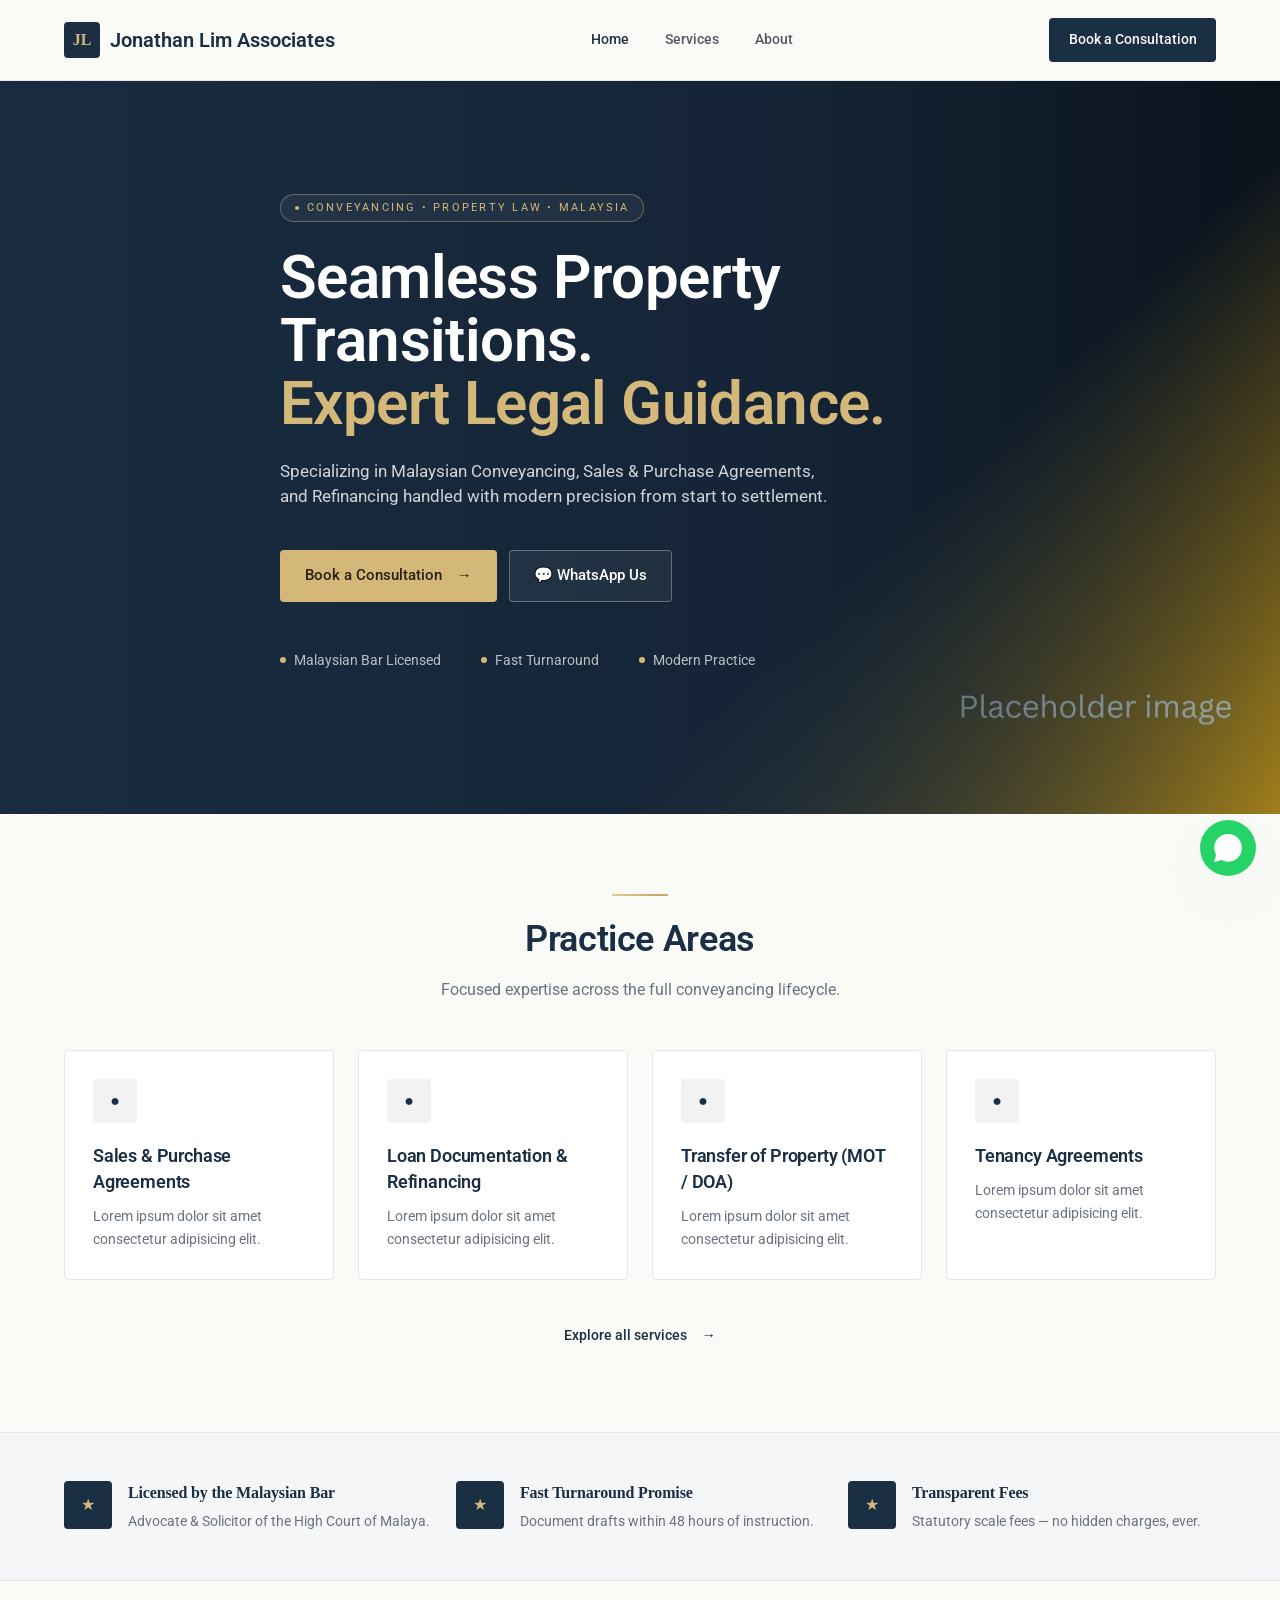
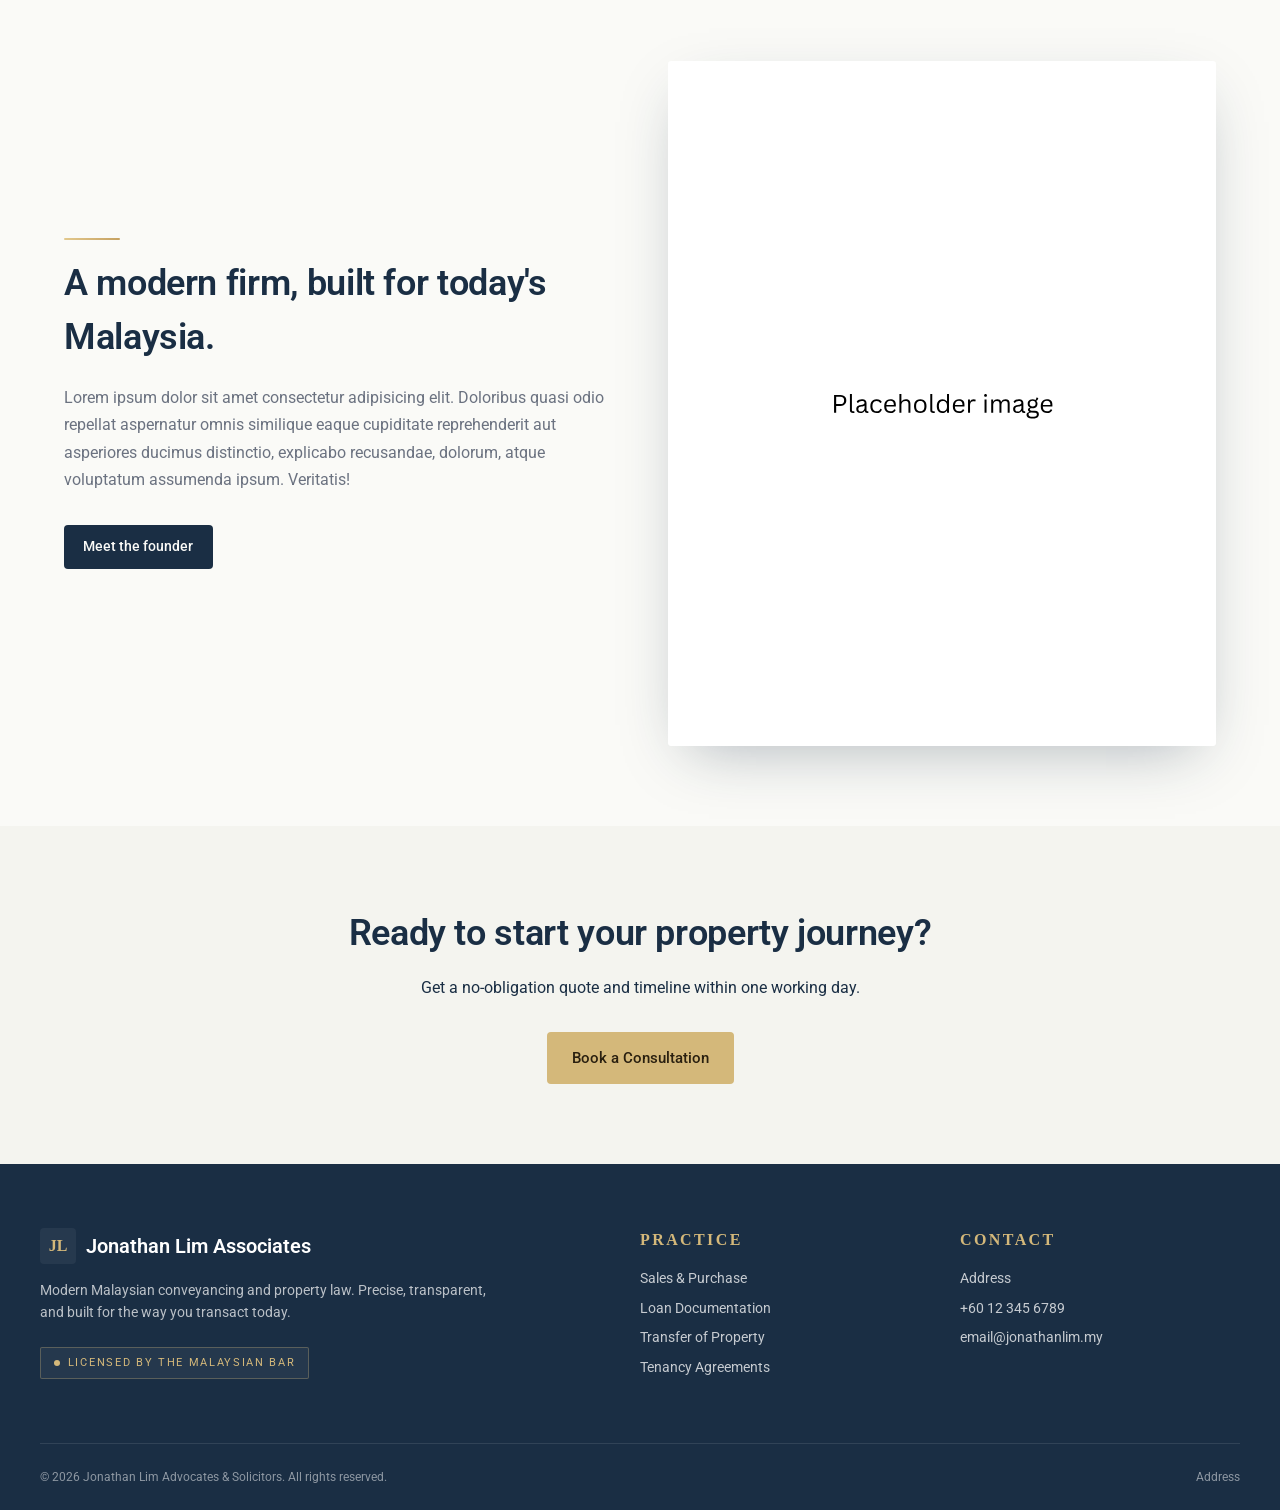
<file: index.html>
<!doctype html>
<html lang="en">
<head>
<meta charset="utf-8" />
<meta name="viewport" content="width=device-width,initial-scale=1"/>
<link rel="shortcut icon" href="#">
<title>Jonathan Lim Law firm Seamless Property Transitions in Malaysia</title>
<meta name="description" content="Expert Malaysian conveyancing: Sales &amp; Purchase Agreements, loan documentation, refinancing, MOT, and tenancy agreements in address." />
<link rel="preconnect" href="https://fonts.googleapis.com">
<link rel="preconnect" href="https://fonts.gstatic.com" crossorigin>
<link rel="preconnect" href="https://fonts.googleapis.com">
<link rel="stylesheet" href="https://fonts.googleapis.com/css2?family=Roboto:ital,wght@0,100..900;1,100..900&display=swap">
<link rel="stylesheet" href="styles.css" />
</head>
<body>
  <!--Header-->
  <header class="site-header">
    <div class="container inner">
      <a href="index.html" class="brand">
        <div class="brand">
          <span class="brand-mark">JL</span>
          <span class="brand-name">Jonathan Lim Associates</span>
        </div>
      </a>
      <nav class="nav-links">
        <a href="index.html" class="active">Home</a>
        <a href="services.html">Services</a>
        <a href="about.html">About</a>
      </nav>
      <a href="contact.html" class="btn btn-primary" id="header-btn">Book a Consultation</a>
      <button class="mobile-toggle" aria-label="Toggle menu" onclick="document.getElementById('mm').classList.toggle('open')">☰</button>
    </div>
    <div class="mobile-menu" id="mm">
      <nav><a href="index.html">Home</a>
        <a href="services.html">Services</a>
        <a href="about.html">About</a>
        <a href="contact.html" class="btn btn-primary" style="margin-top:.5rem">Book a Consultation</a>
      </nav>
    </div>
  </header>

  <!--Hero-->
  <section class="hero">
    <div class="hero-bg">
      <img src="assets/bgplaceholder.jpg" alt="city skyline at dusk">
    </div>
    <div class="container hero-inner">
      <span class="badge-pill">
        <span class="dot">  
        </span> Conveyancing • Property Law • Malaysia</span>
      <h1>Seamless Property Transitions.<span class="accent">Expert Legal Guidance.</span></h1>
      <p class="lead">Specializing in Malaysian Conveyancing, Sales &amp; Purchase Agreements, and Refinancing handled with modern precision from start to settlement.</p>
      <div class="hero-actions">
        <a href="contact.html" class="btn btn-lg btn-gold arrow">Book a Consultation</a>
        <a href="https://wa.me/60123456789" target="_blank" rel="noopener" class="btn btn-lg btn-outline-light">💬 WhatsApp Us</a>
      </div>
      <div class="hero-trust">
        <span>
          <span class="dot-gold"></span> Malaysian Bar Licensed</span>
        <span>
          <span class="dot-gold"></span> Fast Turnaround</span>
        <span>
          <span class="dot-gold"></span> Modern Practice</span>
      </div>
    </div>
  </section>

  <!--body-->
<!--comment-->
<!--Practise Areas-->
  <section class="section section-light">
    <div class="container">
      <div class="section-head">
        <div class="gold-divider mx-auto" style="margin-left:auto;margin-right:auto"></div>
        <h2>Practice Areas</h2>
        <p>Focused expertise across the full conveyancing lifecycle. </p>
      </div>
      <div class="grid grid-4" style="margin-top:3rem">
        <div class="card card-hover"><div class="icon-tile">●</div>
        <h3>Sales &amp; Purchase Agreements</h3>
        <p>Lorem ipsum dolor sit amet consectetur adipisicing elit.</p>
      </div>
      <div class="card card-hover">
        <div class="icon-tile">●</div>
        <h3>Loan Documentation &amp; Refinancing</h3>
        <p>Lorem ipsum dolor sit amet consectetur adipisicing elit.</p>
      </div>
      <div class="card card-hover">
        <div class="icon-tile">●</div>
        <h3>Transfer of Property (MOT / DOA)</h3>
        <p>Lorem ipsum dolor sit amet consectetur adipisicing elit.</p>
      </div>
      <div class="card card-hover">
        <div class="icon-tile">●</div>
        <h3>Tenancy Agreements</h3>
        <p>Lorem ipsum dolor sit amet consectetur adipisicing elit. </p>
      </div>
    </div>
    <div class="center" style="margin-top:2.5rem"><a href="services.html" class="btn btn-link arrow">Explore all services</a></div>
    </div>
  </section>


  <!--certificates-->
  <section class="trust-band">
    <div class="container grid grid-3">
      <div class="trust-item">
        <div class="icon-tile-dark">★</div>
        <div>
          <h3>Licensed by the Malaysian Bar</h3>
          <p>Advocate &amp; Solicitor of the High Court of Malaya.</p>
        </div>
      </div>
      <div class="trust-item">
        <div class="icon-tile-dark">★</div>
        <div>
          <h3>Fast Turnaround Promise</h3>
          <p>Document drafts within 48 hours of instruction.</p>
        </div>
      </div>
      <div class="trust-item">
        <div class="icon-tile-dark">★</div>
        <div>
          <h3>Transparent Fees</h3>
          <p>Statutory scale fees — no hidden charges, ever.</p>
        </div>
      </div>
    </div>
  </section>

  <section class="section section-light">
    <div class="container split">
      <div>
        <div class="gold-divider"></div>
        <h2 style="font-size:clamp(1.75rem,3vw,2.25rem);color:var(--navy);margin-top:1rem">A modern firm, built for today's Malaysia.</h2>
        <p style="margin-top:1.25rem;color:var(--muted-foreground);line-height:1.7">Lorem ipsum dolor sit amet consectetur adipisicing elit. Doloribus quasi odio repellat aspernatur omnis similique eaque cupiditate reprehenderit aut asperiores ducimus distinctio, explicabo recusandae, dolorum, atque voluptatum assumenda ipsum. Veritatis!</p>
        <a href="about.html" class="btn btn-primary header-cta" style="margin-top:2rem">Meet the founder</a>
      </div>
      <div class="founder-img">
        <img src="assets/placeholderimg.svg" alt="Jonathan Lim">
      </div>
    </div>
  </section>

<!--call to action-->
  <section class="cta-band">
    <div class="container-narrow">
      <h2>Ready to start your property journey?</h2>
      <p>Get a no-obligation quote and timeline within one working day.</p>
      <div class="cta-actions">
        <a href="contact.html" class="btn btn-lg btn-gold">Book a Consultation</a>
      </div>
    </div>
  </section>

  <!--footer-->
  <footer class="site-footer">
    <div class="container footer-grid">
      <div>
        <div class="brand">
          <span class="brand-mark" style="background:rgba(255,255,255,0.05)">JL</span>
          <span class="brand-name" style="color:#fff">Jonathan Lim Associates</span>
        </div>
        <p style="margin-top:1rem;color:rgba(255,255,255,0.7);font-size:0.9rem;max-width:28rem">Modern Malaysian conveyancing and property law. Precise, transparent, and built for the way you transact today.</p>
        <div style="margin-top:1.5rem;display:inline-flex;align-items:center;gap:0.5rem;border:1px solid rgba(212,184,122,0.3);background:rgba(255,255,255,0.05);padding:0.4rem 0.8rem;border-radius:2px;font-size:0.7rem;letter-spacing:0.15em;text-transform:uppercase;color:var(--gold)">
          <span style="width:6px;height:6px;border-radius:999px;background:var(--gold)"></span> Licensed by the Malaysian Bar
        </div>
      </div>
      <div>
        <h4>Practice</h4>
        <ul>
          <li><a href="services.html">Sales &amp; Purchase</a></li>
          <li><a href="services.html">Loan Documentation</a></li>
          <li><a href="services.html">Transfer of Property</a></li>
          <li><a href="services.html">Tenancy Agreements</a></li>
        </ul>
      </div>
      <div>
        <h4>Contact</h4>
        <ul>
          <li>Address</li>
          <li>+60 12 345 6789</li>
          <li>email@jonathanlim.my</li>
        </ul>
      </div>
    </div>
    <div class="container footer-bar">
      <p>© 2026 Jonathan Lim Advocates & Solicitors. All rights reserved.</p>
      <p>Address</p>
    </div>
  </footer>

  <a class="fab-whatsapp" href="https://wa.me/60123456789" target="_blank" rel="noopener" aria-label="WhatsApp">
    <svg viewBox="0 0 24 24" width="28" height="28" fill="currentColor"><path d="M20.52 3.48A11.86 11.86 0 0 0 12.04 0C5.5 0 .2 5.3.2 11.84c0 2.09.55 4.12 1.6 5.92L0 24l6.4-1.68a11.82 11.82 0 0 0 5.64 1.44h.01c6.54 0 11.84-5.3 11.85-11.84 0-3.16-1.23-6.13-3.38-8.44ZM17.31 14.4c-.29-.14-1.7-.84-1.96-.94-.26-.1-.45-.14-.64.14-.19.29-.74.94-.91 1.13-.17.19-.34.21-.62.07-.29-.14-1.22-.45-2.32-1.43-.86-.77-1.43-1.71-1.6-2-.17-.29-.02-.45.13-.59.13-.13.29-.34.43-.51.14-.17.19-.29.29-.48.1-.19.05-.36-.02-.51-.07-.14-.64-1.55-.88-2.12-.23-.55-.47-.48-.64-.49h-.55c-.19 0-.5.07-.76.36-.26.29-1 .98-1 2.39 0 1.41 1.02 2.78 1.16 2.97.14.19 2 3.06 4.86 4.29.68.29 1.21.47 1.62.6.68.22 1.3.19 1.79.12.55-.08 1.7-.7 1.94-1.37.24-.67.24-1.25.17-1.37-.07-.12-.26-.19-.55-.33Z"/></svg>
  </a>
</body>
</html>
</file>
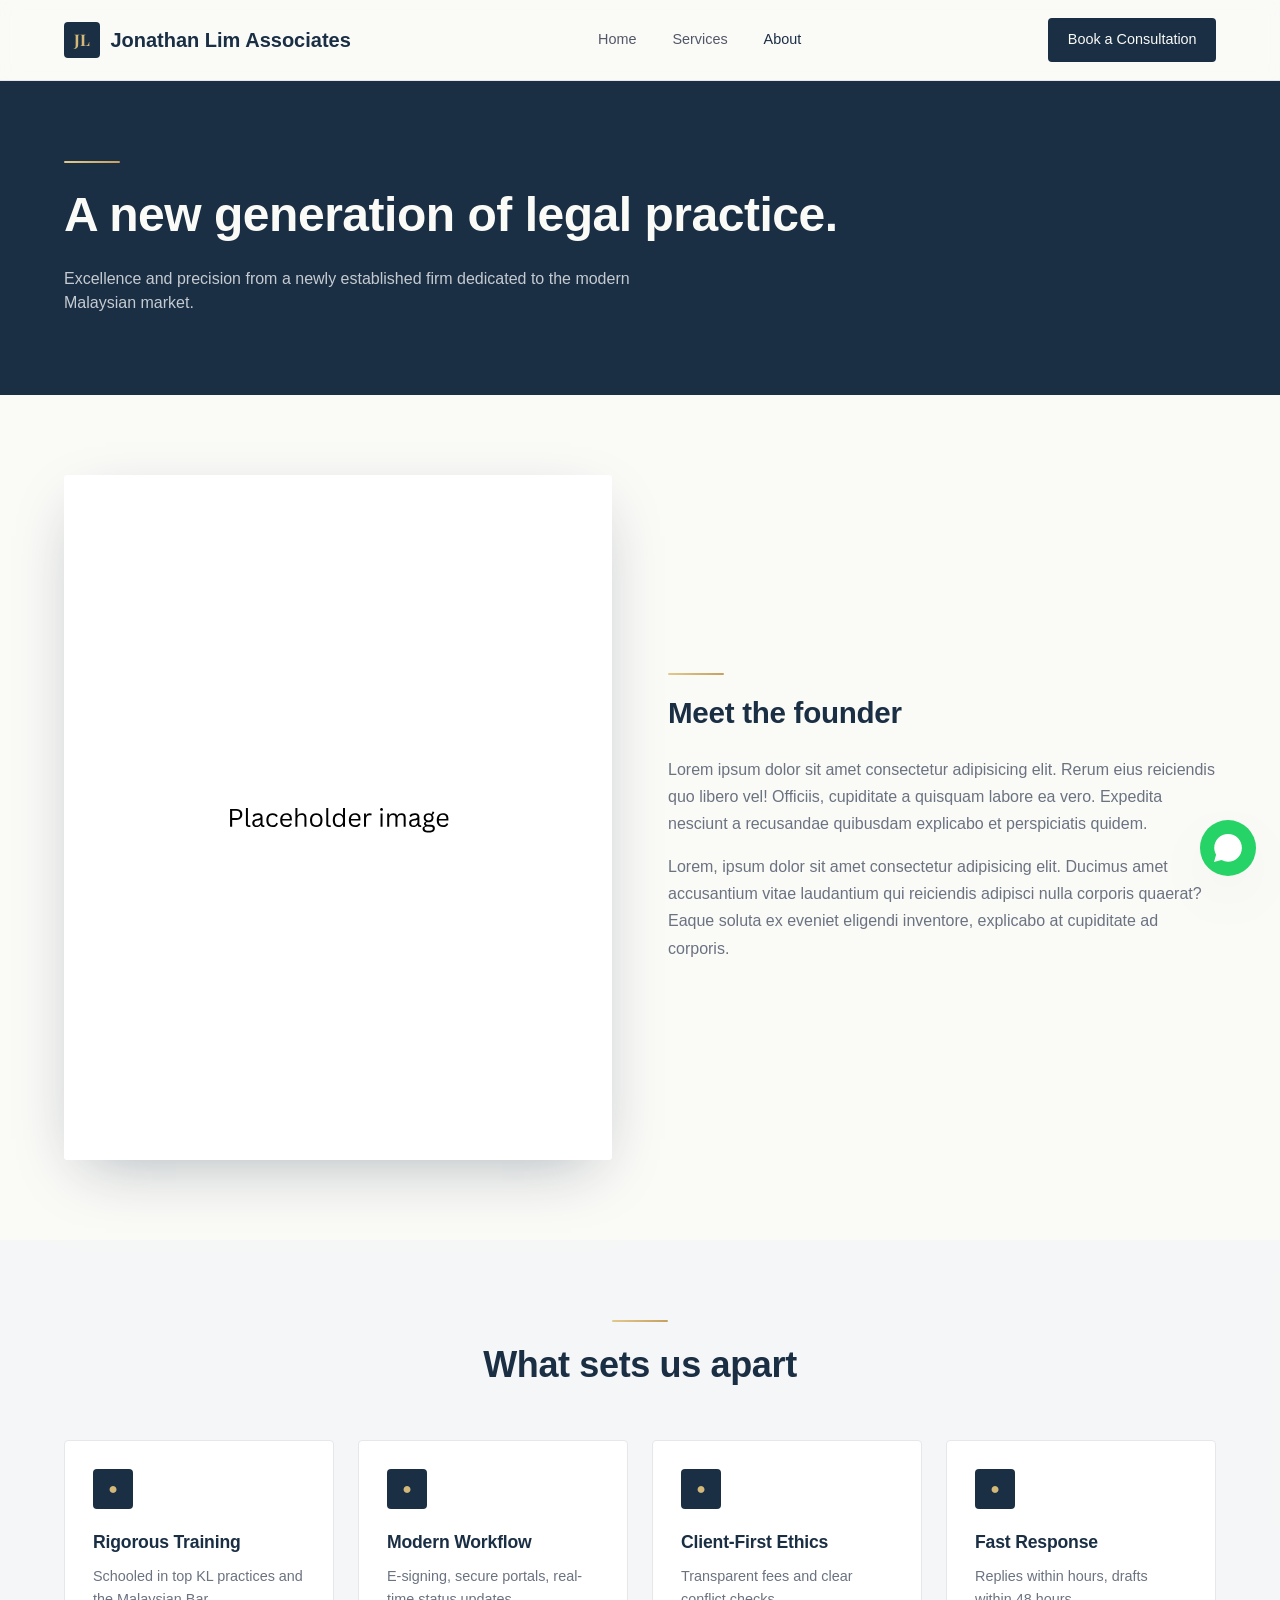
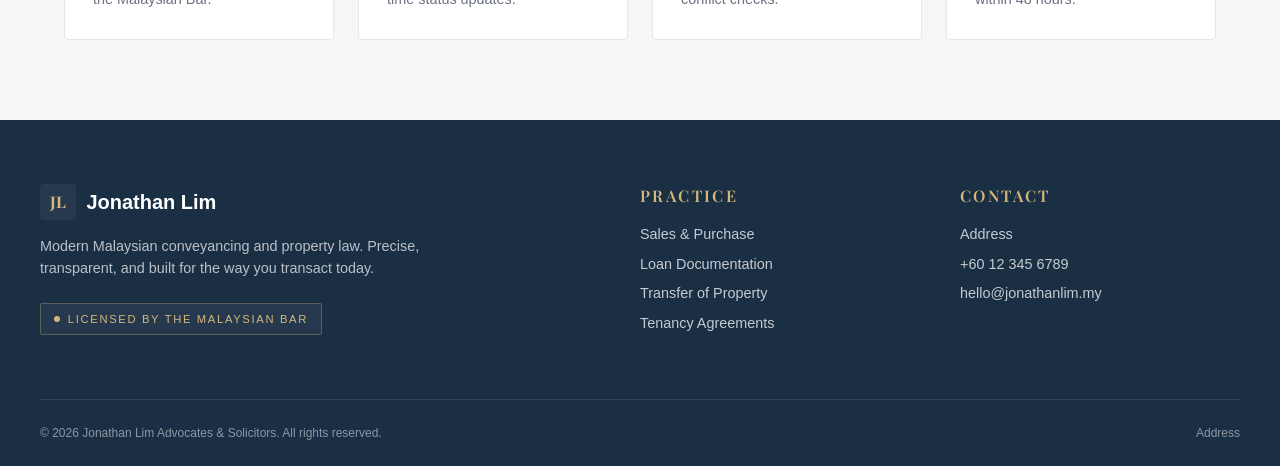
<file: about.html>
<!doctype html>
<html lang="en">
<head>
<meta charset="utf-8" />
<meta name="viewport" content="width=device-width,initial-scale=1" />
<title>About | Jonathan Lim</title>
<meta name="description" content="A modern, tech-forward Malaysian conveyancing practice. Excellence and precision from a newly established firm." />
<link rel="preconnect" href="https://fonts.googleapis.com">
<link rel="preconnect" href="https://fonts.gstatic.com" crossorigin>
<link rel="stylesheet" href="https://fonts.googleapis.com/css2?family=Playfair+Display:wght@500;600;700&family=Inter:wght@300;400;500;600;700&display=swap">
<link rel="stylesheet" href="styles.css" />
</head>
<body>

  <!--Header-->
  <header class="site-header">
    <div class="container inner">
      <a href="index.html" class="brand">
        <span class="brand-mark">JL</span>
        <span class="brand-name">Jonathan Lim Associates</span>
      </a>
      <nav class="nav-links">
        <a href="index.html">Home</a>
        <a href="services.html">Services</a>
        <a href="about.html" class="active">About</a>
      </nav>
      <a href="contact.html" class="btn btn-primary header-cta" id="header-btn">Book a Consultation</a>
      <button class="mobile-toggle" aria-label="Toggle menu" onclick="document.getElementById('mm').classList.toggle('open')">☰</button>
    </div>
    <div class="mobile-menu" id="mm">
      <nav>
        <a href="index.html">Home</a>
        <a href="services.html">Services</a>
        <a href="about.html">About</a>
        <a href="contact.html" class="btn btn-primary" style="margin-top:.5rem">Book a Consultation</a>
      </nav>
    </div>
  </header>

<!--Body-->
  <section class="page-hero">
    <div class="container">
      <div class="gold-divider"></div>
      <h1>A new generation of legal practice.</h1>
      <p>Excellence and precision from a newly established firm dedicated to the modern Malaysian market.</p>
    </div>
  </section>
  <section class="section section-light">
    <div class="container split">
      <div class="founder-img"><img src="assets/placeholderimg.svg" alt="Founder portrait"></div>
      <div>
        <div class="gold-divider"></div>
        <h2 style="font-size:1.85rem;color:var(--navy);margin-top:1rem">Meet the founder</h2>
        <p style="margin-top:1.25rem;color:var(--muted-foreground);line-height:1.7">Lorem ipsum dolor sit amet consectetur adipisicing elit. Rerum eius reiciendis quo libero vel! Officiis, cupiditate a quisquam labore ea vero. Expedita nesciunt a recusandae quibusdam explicabo et perspiciatis quidem.</p>
        <p style="margin-top:1rem;color:var(--muted-foreground);line-height:1.7">Lorem, ipsum dolor sit amet consectetur adipisicing elit. Ducimus amet accusantium vitae laudantium qui reiciendis adipisci nulla corporis quaerat? Eaque soluta ex eveniet eligendi inventore, explicabo at cupiditate ad corporis.</p>
      </div>
    </div>
  </section>
  <section class="section" style="background:rgba(238,240,244,0.4)">
    <div class="container">
      <div class="section-head">
        <div class="gold-divider mx-auto" style="margin-left:auto;margin-right:auto"></div>
        <h2>What sets us apart</h2>
      </div>
      <div class="grid grid-4" style="margin-top:3rem">
        <div class="card">
          <div class="icon-tile-dark" style="width:40px;height:40px">●</div>
          <h3>Rigorous Training</h3>
          <p>Schooled in top KL practices and the Malaysian Bar.</p>
        </div>
        <div class="card">
          <div class="icon-tile-dark" style="width:40px;height:40px">●</div>
          <h3>Modern Workflow</h3>
          <p>E-signing, secure portals, real-time status updates.</p>
        </div>
        <div class="card">
          <div class="icon-tile-dark" style="width:40px;height:40px">●</div>
          <h3>Client-First Ethics</h3>
          <p>Transparent fees and clear conflict checks.</p>
        </div>
        <div class="card">
          <div class="icon-tile-dark" style="width:40px;height:40px">●</div>
          <h3>Fast Response</h3>
          <p>Replies within hours, drafts within 48 hours.</p>
        </div>
      </div>
    </div>
  </section>

<!--Footer-->
  <footer class="site-footer">
    <div class="container footer-grid">
      <div>
        <div class="brand">
          <span class="brand-mark" style="background:rgba(255,255,255,0.05)">JL</span>
          <span class="brand-name" style="color:#fff">Jonathan Lim</span>
        </div>
        <p style="margin-top:1rem;color:rgba(255,255,255,0.7);font-size:0.9rem;max-width:28rem">Modern Malaysian conveyancing and property law. Precise, transparent, and built for the way you transact today.</p>
        <div style="margin-top:1.5rem;display:inline-flex;align-items:center;gap:0.5rem;border:1px solid rgba(212,184,122,0.3);background:rgba(255,255,255,0.05);padding:0.4rem 0.8rem;border-radius:2px;font-size:0.7rem;letter-spacing:0.15em;text-transform:uppercase;color:var(--gold)">
          <span style="width:6px;height:6px;border-radius:999px;background:var(--gold)"></span> Licensed by the Malaysian Bar
        </div>
      </div>
      <div>
        <h4>Practice</h4>
        <ul>
          <li><a href="services.html">Sales &amp; Purchase</a></li>
          <li><a href="services.html">Loan Documentation</a></li>
          <li><a href="services.html">Transfer of Property</a></li>
          <li><a href="services.html">Tenancy Agreements</a></li>
        </ul>
      </div>
      <div>
        <h4>Contact</h4>
        <ul>
          <li>Address</li>
          <li>+60 12 345 6789</li>
          <li>hello@jonathanlim.my</li>
        </ul>
      </div>
    </div>
    <div class="container footer-bar">
      <p>© 2026 Jonathan Lim Advocates &amp; Solicitors. All rights reserved.</p>
      <p>Address</p>
    </div>
  </footer>
  <a class="fab-whatsapp" href="https://wa.me/60123456789" target="_blank" rel="noopener" aria-label="WhatsApp">
    <svg viewBox="0 0 24 24" width="28" height="28" fill="currentColor"><path d="M20.52 3.48A11.86 11.86 0 0 0 12.04 0C5.5 0 .2 5.3.2 11.84c0 2.09.55 4.12 1.6 5.92L0 24l6.4-1.68a11.82 11.82 0 0 0 5.64 1.44h.01c6.54 0 11.84-5.3 11.85-11.84 0-3.16-1.23-6.13-3.38-8.44ZM17.31 14.4c-.29-.14-1.7-.84-1.96-.94-.26-.1-.45-.14-.64.14-.19.29-.74.94-.91 1.13-.17.19-.34.21-.62.07-.29-.14-1.22-.45-2.32-1.43-.86-.77-1.43-1.71-1.6-2-.17-.29-.02-.45.13-.59.13-.13.29-.34.43-.51.14-.17.19-.29.29-.48.1-.19.05-.36-.02-.51-.07-.14-.64-1.55-.88-2.12-.23-.55-.47-.48-.64-.49h-.55c-.19 0-.5.07-.76.36-.26.29-1 .98-1 2.39 0 1.41 1.02 2.78 1.16 2.97.14.19 2 3.06 4.86 4.29.68.29 1.21.47 1.62.6.68.22 1.3.19 1.79.12.55-.08 1.7-.7 1.94-1.37.24-.67.24-1.25.17-1.37-.07-.12-.26-.19-.55-.33Z"/></svg>
  </a>
  <!--comment-->
</body>
</html>
</file>
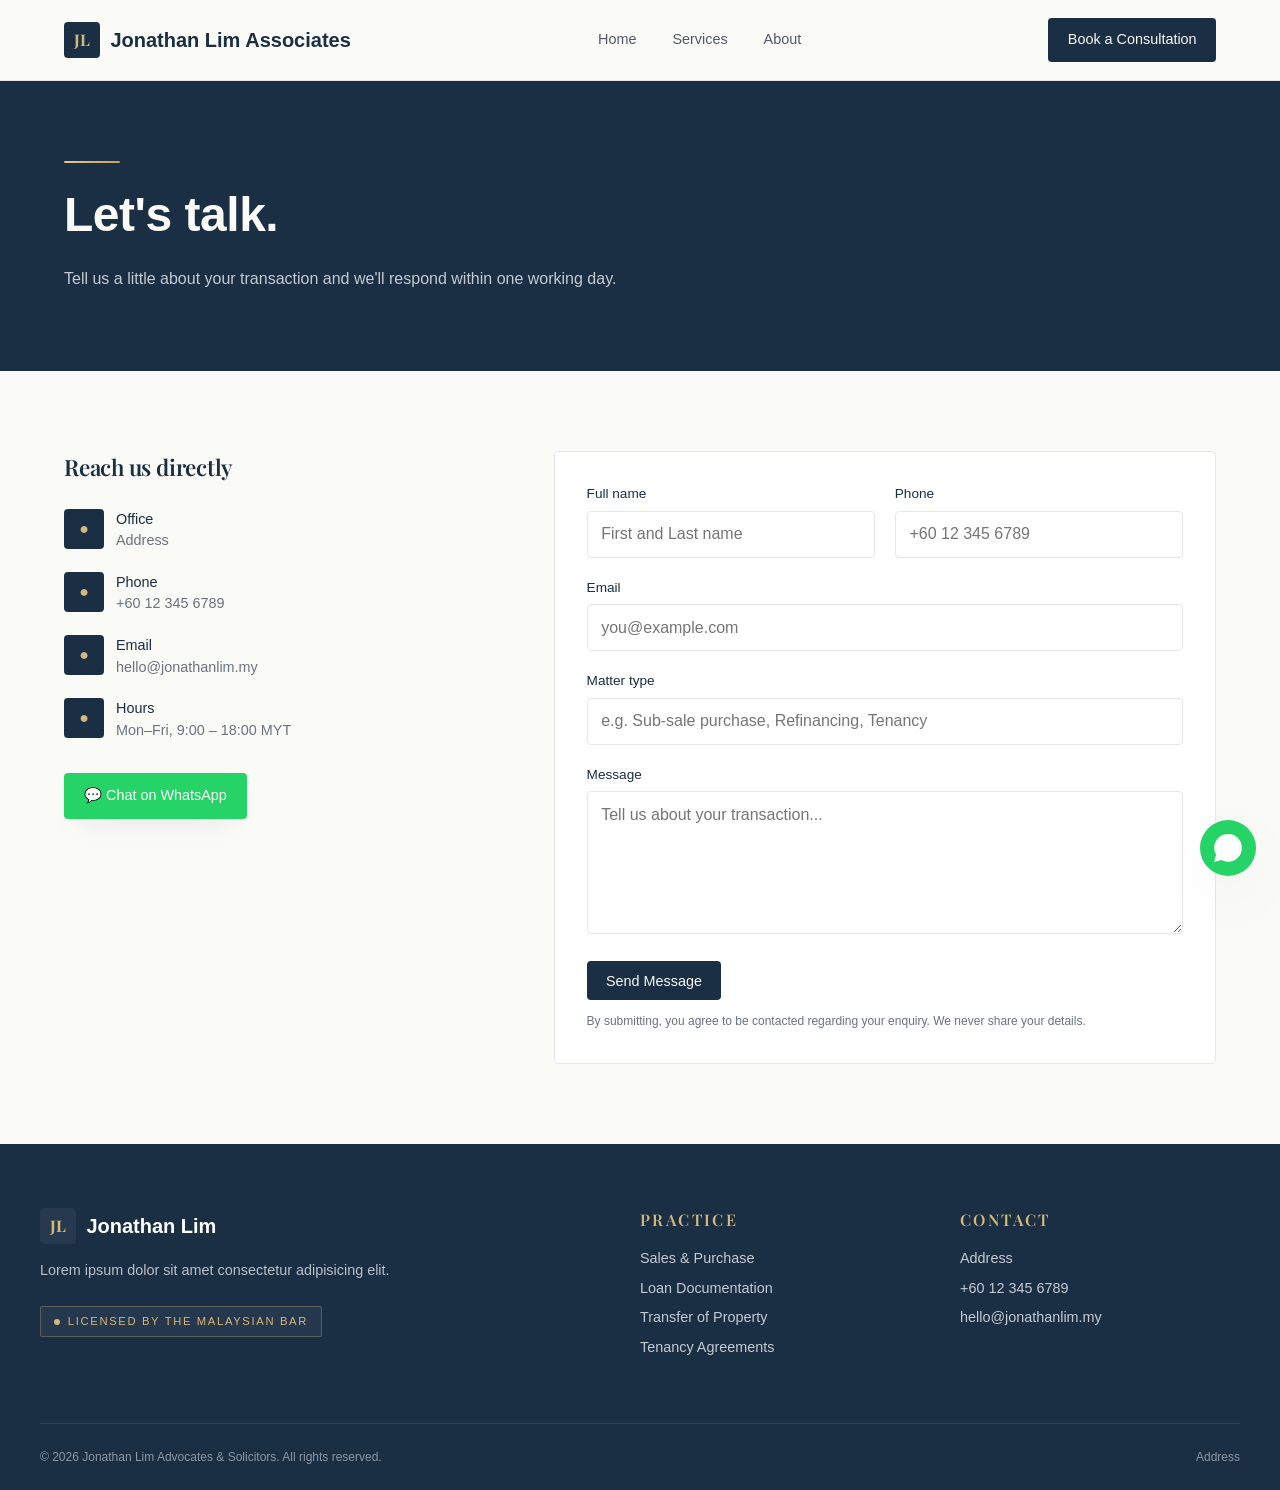
<file: contact.html>
<!doctype html>
<html lang="en">
<head>
<meta charset="utf-8" />
<meta name="viewport" content="width=device-width,initial-scale=1" />
<title>Contact | Jonathan Lim</title>
<meta name="description" content="Get in touch with Jonathan for Malaysian conveyancing and property law. Book a consultation or message us on WhatsApp." />
<link rel="preconnect" href="https://fonts.googleapis.com">
<link rel="preconnect" href="https://fonts.gstatic.com" crossorigin>
<link rel="stylesheet" href="https://fonts.googleapis.com/css2?family=Playfair+Display:wght@500;600;700&family=Inter:wght@300;400;500;600;700&display=swap">
<link rel="stylesheet" href="styles.css" />
</head>
<body>

  <!--Nav Bar-->
  <header class="site-header">
    <div class="container inner">
      <a href="index.html" class="brand">
        <span class="brand-mark">JL</span>
        <span class="brand-name">Jonathan Lim Associates</span>
      </a>
      <nav class="nav-links">
        <a href="index.html">Home</a>
        <a href="services.html">Services</a>
        <a href="about.html">About</a>
      </nav>
      <a href="contact.html" class="btn btn-primary" id="header-btn">Book a Consultation</a>
      <button class="mobile-toggle" aria-label="Toggle menu" onclick="document.getElementById('mm').classList.toggle('open')">☰</button>
    </div>
    <div class="mobile-menu" id="mm">
      <nav>
        <a href="index.html">Home</a>
        <a href="services.html">Services</a>
        <a href="about.html">About</a>
        <a href="contact.html" class="btn btn-primary" style="margin-top:.5rem">Book a Consultation </a></nav></div>
  </header>

  <section class="page-hero">
    <div class="container">
      <div class="gold-divider"></div>
      <h1>Let's talk.</h1>
      <p>Tell us a little about your transaction and we'll respond within one working day.</p>
    </div>
  </section>

  <!--Contact details-->
  <section class="section section-light">
    <div class="container contact-grid">
      <div>
        <h2 style="font-family:var(--font-serif);font-size:1.4rem;color:var(--navy)">Reach us directly</h2>
        <ul class="contact-list">
          <li>
            <span class="icon-tile-dark" style="width:40px;height:40px">●</span>
            <div>
              <p class="label">Office</p>
              <p class="val">Address</p>
            </div>
          </li>
          <li>
            <span class="icon-tile-dark" style="width:40px;height:40px">●</span>
            <div>
              <p class="label">Phone</p>
              <p class="val">+60 12 345 6789</p>
            </div>
          </li>
          <li>
            <span class="icon-tile-dark" style="width:40px;height:40px">●</span>
            <div>
              <p class="label">Email</p>
              <p class="val">hello@jonathanlim.my</p>
            </div>
          </li>
          <li>
            <span class="icon-tile-dark" style="width:40px;height:40px">●</span>
            <div>
              <p class="label">Hours</p>
              <p class="val">Mon–Fri, 9:00 – 18:00 MYT</p>
            </div>
          </li>
        </ul>
        <a class="wa-btn" href="https://wa.me/60123456789" target="_blank" rel="noopener">💬 Chat on WhatsApp</a>
      </div>

      <!--Form-->
      <form class="card contact-form" onsubmit="event.preventDefault();this.reset();alert('Thank you — we will be in touch within one working day.');">
        <div class="form-grid">
          <div>
            <label>Full name</label>
            <input required placeholder="First and Last name">
          </div>
          <div>
            <label>Phone</label>
            <input required placeholder="+60 12 345 6789">
          </div>
          <div class="full">
            <label>Email</label>
            <input type="email" required placeholder="you@example.com">
          </div>
          <div class="full">
            <label>Matter type</label>
            <input placeholder="e.g. Sub-sale purchase, Refinancing, Tenancy">
          </div>
          <div class="full"><label>Message</label><textarea required rows="5" placeholder="Tell us about your transaction..."></textarea></div>
        </div>
        <button type="submit" class="btn btn-primary" style="margin-top:1.25rem">Send Message</button>
        <p style="margin-top:0.75rem;font-size:0.75rem;color:var(--muted-foreground)">By submitting, you agree to be contacted regarding your enquiry. We never share your details.</p>
      </form>
    </div>
  </section>

<!--footer-->
  <footer class="site-footer">
    <div class="container footer-grid">
      <div>
        <div class="brand">
          <span class="brand-mark" style="background:rgba(255,255,255,0.05)">JL</span>
          <span class="brand-name" style="color:#fff">Jonathan Lim</span>
        </div>
        <p style="margin-top:1rem;color:rgba(255,255,255,0.7);font-size:0.9rem;max-width:28rem">Lorem ipsum dolor sit amet consectetur adipisicing elit.</p>
        <div style="margin-top:1.5rem;display:inline-flex;align-items:center;gap:0.5rem;border:1px solid rgba(212,184,122,0.3);background:rgba(255,255,255,0.05);padding:0.4rem 0.8rem;border-radius:2px;font-size:0.7rem;letter-spacing:0.15em;text-transform:uppercase;color:var(--gold)">
          <span style="width:6px;height:6px;border-radius:999px;background:var(--gold)"></span> Licensed by the Malaysian Bar
        </div>
      </div>
      <div>
        <h4>Practice</h4>
        <ul>
          <li><a href="services.html">Sales &amp; Purchase</a></li>
          <li><a href="services.html">Loan Documentation</a></li>
          <li><a href="services.html">Transfer of Property</a></li>
          <li><a href="services.html">Tenancy Agreements</a></li>
        </ul>
      </div>
      <div>
        <h4>Contact</h4>
        <ul>
          <li>Address</li>
          <li>+60 12 345 6789</li>
          <li>hello@jonathanlim.my</li>
        </ul>
      </div>
    </div>
    <div class="container footer-bar">
      <p>© 2026 Jonathan Lim Advocates &amp; Solicitors. All rights reserved.</p>
      <p>Address</p>
    </div>
  </footer>
  <a class="fab-whatsapp" href="https://wa.me/60123456789" target="_blank" rel="noopener" aria-label="WhatsApp">
    <svg viewBox="0 0 24 24" width="28" height="28" fill="currentColor"><path d="M20.52 3.48A11.86 11.86 0 0 0 12.04 0C5.5 0 .2 5.3.2 11.84c0 2.09.55 4.12 1.6 5.92L0 24l6.4-1.68a11.82 11.82 0 0 0 5.64 1.44h.01c6.54 0 11.84-5.3 11.85-11.84 0-3.16-1.23-6.13-3.38-8.44ZM17.31 14.4c-.29-.14-1.7-.84-1.96-.94-.26-.1-.45-.14-.64.14-.19.29-.74.94-.91 1.13-.17.19-.34.21-.62.07-.29-.14-1.22-.45-2.32-1.43-.86-.77-1.43-1.71-1.6-2-.17-.29-.02-.45.13-.59.13-.13.29-.34.43-.51.14-.17.19-.29.29-.48.1-.19.05-.36-.02-.51-.07-.14-.64-1.55-.88-2.12-.23-.55-.47-.48-.64-.49h-.55c-.19 0-.5.07-.76.36-.26.29-1 .98-1 2.39 0 1.41 1.02 2.78 1.16 2.97.14.19 2 3.06 4.86 4.29.68.29 1.21.47 1.62.6.68.22 1.3.19 1.79.12.55-.08 1.7-.7 1.94-1.37.24-.67.24-1.25.17-1.37-.07-.12-.26-.19-.55-.33Z"/></svg>
  </a>
</body>
</html>
</file>
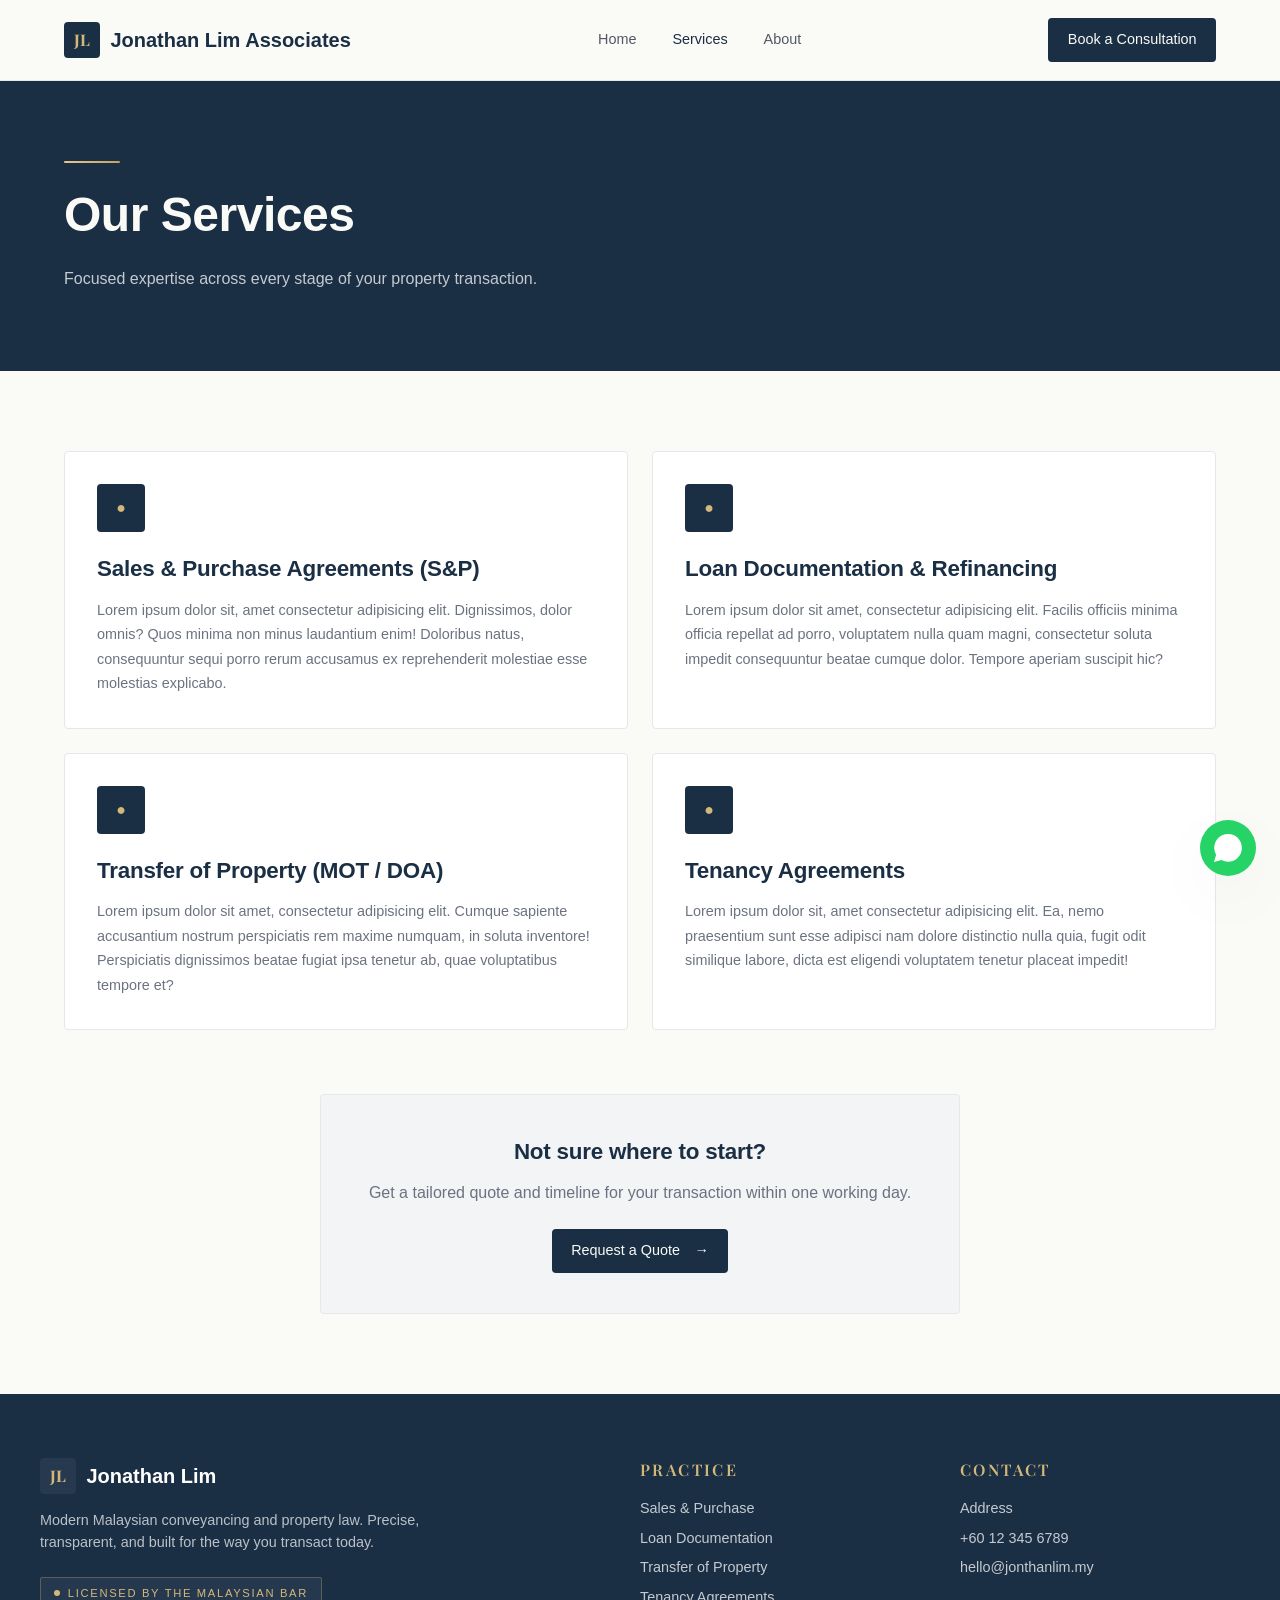
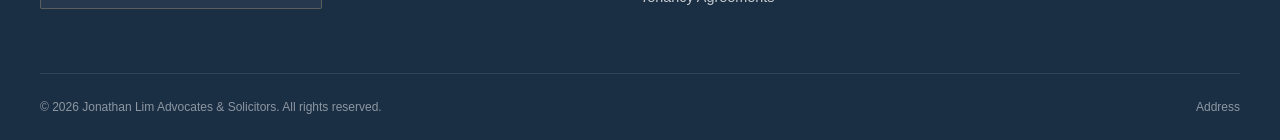
<file: services.html>
<!doctype html>
<html lang="en">
<head>
<meta charset="utf-8" />
<meta name="viewport" content="width=device-width,initial-scale=1" />
<title>Services | Jonathan Lim</title>
<meta name="description" content="Comprehensive conveyancing services: S&amp;P agreements, loan documentation, refinancing, MOT/DOA transfers, and tenancy agreements." />
<link rel="preconnect" href="https://fonts.googleapis.com">
<link rel="preconnect" href="https://fonts.gstatic.com" crossorigin>
<link rel="stylesheet" href="https://fonts.googleapis.com/css2?family=Playfair+Display:wght@500;600;700&family=Inter:wght@300;400;500;600;700&display=swap">
<link rel="stylesheet" href="styles.css" />
</head>
<body>
  <!--comment-->
  <!--Header-->
  <header class="site-header">
    <div class="container inner">
      <a href="index.html" class="brand">
        <span class="brand-mark">JL</span>
        <span class="brand-name">Jonathan Lim Associates</span>
      </a>
      <nav class="nav-links">
        <a href="index.html">Home</a>
        <a href="services.html" class="active">Services</a>
        <a href="about.html">About</a>
      </nav>
      <a href="contact.html" class="btn btn-primary" id="header-btn">Book a Consultation</a>
      <button class="mobile-toggle" aria-label="Toggle menu" onclick="document.getElementById('mm').classList.toggle('open')">☰</button>
    </div>
    <div class="mobile-menu" id="mm">
      <nav><a href="index.html">Home</a>
        <a href="services.html">Services</a>
        <a href="about.html">About</a>
        <a href="contact.html" class="btn btn-primary header-cta" style="margin-top:.5rem;">Book a Consultation</a>
      </nav>
    </div>
  </header>

  <section class="page-hero">
    <div class="container">
      <div class="gold-divider"></div>
      <h1>Our Services</h1>
      <p>Focused expertise across every stage of your property transaction.</p>
    </div>
  </section>

  <!--Body of the page-->
  <section class="section section-light">
    <div class="container grid grid-2">

<!--Purchase Agreements-->
    <article class="card service-card card-hover">
      <div class="icon-tile-dark">●</div>
      <h2>Sales &amp; Purchase Agreements (S&amp;P)</h2>
      <p style="margin-top:0.75rem;color:var(--muted-foreground);line-height:1.7">Lorem ipsum dolor sit, amet consectetur adipisicing elit. Dignissimos, dolor omnis? Quos minima non minus laudantium enim! Doloribus natus, consequuntur sequi porro rerum accusamus ex reprehenderit molestiae esse molestias explicabo.</p>
<!-- Bullet points
      <ul class="bullets">
        <li>Sub-sale &amp; developer purchases</li>
        <li>Clause-by-clause review</li>
        <li>Vendor / purchaser representation</li>
      </ul>
-->
    </article>

<!--Loan Documentation-->
    <article class="card service-card card-hover">
      <div class="icon-tile-dark">●</div>
      <h2>Loan Documentation &amp; Refinancing</h2>
      <p style="margin-top:0.75rem;color:var(--muted-foreground);line-height:1.7">Lorem ipsum dolor sit amet, consectetur adipisicing elit. Facilis officiis minima officia repellat ad porro, voluptatem nulla quam magni, consectetur soluta impedit consequuntur beatae cumque dolor. Tempore aperiam suscipit hic?</p>

<!--
      <ul class="bullets">
        <li>Panel solicitor for major banks</li>
        <li>Facility &amp; charge documentation</li>
        <li>Refinancing across institutions</li>
      </ul>
-->
    </article>

    <!--Transfer of Property-->
    <article class="card service-card card-hover">
      <div class="icon-tile-dark">●</div>
      <h2>Transfer of Property (MOT / DOA)</h2>
      <p style="margin-top:0.75rem;color:var(--muted-foreground);line-height:1.7">Lorem ipsum dolor sit amet, consectetur adipisicing elit. Cumque sapiente accusantium nostrum perspiciatis rem maxime numquam, in soluta inventore! Perspiciatis dignissimos beatae fugiat ipsa tenetur ab, quae voluptatibus tempore et?</p>
<!--
      <ul class="bullets">
        <li>MOT for titled properties</li>
        <li>DOA for master title units</li>
        <li>Land office representation</li>
      </ul>

-->
    </article>

    <!--Tenancy Agreements-->
    <article class="card service-card card-hover">
      <div class="icon-tile-dark">●</div>
      <h2>Tenancy Agreements</h2>
      <p style="margin-top:0.75rem;color:var(--muted-foreground);line-height:1.7">Lorem ipsum dolor sit, amet consectetur adipisicing elit. Ea, nemo praesentium sunt esse adipisci nam dolore distinctio nulla quia, fugit odit similique labore, dicta est eligendi voluptatem tenetur placeat impedit!</p>
      <!--
      <ul class="bullets">
        <li>Residential &amp; commercial</li>
        <li>Stamp duty processing</li>
        <li>Landlord &amp; tenant representation</li>
      </ul>
      -->
    </article>

  </div>
  <div class="container">
    <div class="quote-card">
    <h3>Not sure where to start?</h3>
    <p>Get a tailored quote and timeline for your transaction within one working day.</p>
    <a href="contact.html" class="btn btn-primary arrow">Request a Quote</a>
    </div>
  </div>
</section>

<!--footer-->
  <footer class="site-footer">
    <div class="container footer-grid">
      <div>
        <div class="brand">
          <span class="brand-mark" style="background:rgba(255,255,255,0.05)">JL</span>
          <span class="brand-name" style="color:#fff">Jonathan Lim</span>
        </div>
        <p style="margin-top:1rem;color:rgba(255,255,255,0.7);font-size:0.9rem;max-width:28rem">Modern Malaysian conveyancing and property law. Precise, transparent, and built for the way you transact today.</p>
        <div style="margin-top:1.5rem;display:inline-flex;align-items:center;gap:0.5rem;border:1px solid rgba(212,184,122,0.3);background:rgba(255,255,255,0.05);padding:0.4rem 0.8rem;border-radius:2px;font-size:0.7rem;letter-spacing:0.15em;text-transform:uppercase;color:var(--gold)">
          <span style="width:6px;height:6px;border-radius:999px;background:var(--gold)"></span> 
          Licensed by the Malaysian Bar
        </div>
      </div>
      <div>
        <h4>Practice</h4>
        <ul>
          <li><a href="services.html" >Sales &amp; Purchase</a></li>
          <li><a href="services.html">Loan Documentation</a></li>
          <li><a href="services.html">Transfer of Property</a></li>
          <li><a href="services.html">Tenancy Agreements</a></li>
        </ul>
      </div>
      <div>
        <h4>Contact</h4>
        <ul>
          <li>Address</li>
          <li>+60 12 345 6789</li>
          <li>hello@jonthanlim.my</li>
        </ul>
      </div>
    </div>
    <div class="container footer-bar">
      <p>© 2026 Jonathan Lim Advocates &amp; Solicitors. All rights reserved.</p>
      <p>Address</p>
    </div>
  </footer>
  <a class="fab-whatsapp" href="https://wa.me/60123456789" target="_blank" rel="noopener" aria-label="WhatsApp">
    <svg viewBox="0 0 24 24" width="28" height="28" fill="currentColor"><path d="M20.52 3.48A11.86 11.86 0 0 0 12.04 0C5.5 0 .2 5.3.2 11.84c0 2.09.55 4.12 1.6 5.92L0 24l6.4-1.68a11.82 11.82 0 0 0 5.64 1.44h.01c6.54 0 11.84-5.3 11.85-11.84 0-3.16-1.23-6.13-3.38-8.44ZM17.31 14.4c-.29-.14-1.7-.84-1.96-.94-.26-.1-.45-.14-.64.14-.19.29-.74.94-.91 1.13-.17.19-.34.21-.62.07-.29-.14-1.22-.45-2.32-1.43-.86-.77-1.43-1.71-1.6-2-.17-.29-.02-.45.13-.59.13-.13.29-.34.43-.51.14-.17.19-.29.29-.48.1-.19.05-.36-.02-.51-.07-.14-.64-1.55-.88-2.12-.23-.55-.47-.48-.64-.49h-.55c-.19 0-.5.07-.76.36-.26.29-1 .98-1 2.39 0 1.41 1.02 2.78 1.16 2.97.14.19 2 3.06 4.86 4.29.68.29 1.21.47 1.62.6.68.22 1.3.19 1.79.12.55-.08 1.7-.7 1.94-1.37.24-.67.24-1.25.17-1.37-.07-.12-.26-.19-.55-.33Z"/></svg>
  </a>
</body>
</html>
</file>
<file: styles.css>
/*comment*/
:root {
  --navy: #1a2e44;
  --navy-90: rgba(26, 46, 68, 0.9);
  --navy-80: rgba(26, 46, 68, 0.8);
  --navy-40: rgba(26, 46, 68, 0.4);
  --slate-deep: #4b5d72;
  --gold: #d4b87a;
  --gold-soft: #e3c98e;
  --gold-foreground: #2a2010;
  --background: #fafaf7;
  --foreground: #1a2235;
  --card: #ffffff;
  --muted: #f4f4ef;
  --muted-foreground: #6b7280;
  --secondary: #eef0f4;
  --border: #e5e7eb;
  --primary-foreground: #fafaf7;
  --shadow-elegant: 0 20px 60px -20px rgba(26, 46, 68, 0.35);
  --shadow-soft: 0 10px 30px -15px rgba(26, 46, 68, 0.18);
  --gradient-gold: linear-gradient(135deg, #e3c98e, #c5a060);
  --gradient-navy: linear-gradient(135deg, #1a2e44, #2c4565);
  --font-serif: "Playfair Display", Georgia, serif;
  --font-sans: Roboto,'Helvetica Neue',sans-serif;
}

* { 
  box-sizing: border-box;
}

html { 
  scroll-behavior: smooth; 
}

body {
  margin: 0;
  font-family: var(--font-sans);
  color: var(--foreground);
  background: var(--background);
  -webkit-font-smoothing: antialiased;
  line-height: 1.5;
}

img { 
  max-width: 100%; 
  display: block; 
}

a { 
  color: inherit; 
  text-decoration: none; 
}

h1, h2, h3, h4 { 
  font-family: var(--font-sans); 
  letter-spacing: -0.01em; 
  margin: 0; 
  font-weight: 600; 
}

p { 
  margin: 0; 
}

ul { 
  margin: 0; 
  padding: 0; 
  list-style: none; 
}

/* Layout helpers */
.container { 
  max-width: 1200px; 
  margin: 0 auto; 
  padding: 0 1.5rem; 
}

.container-narrow { 
  max-width: 960px; 
  margin: 0 auto; 
  padding: 0 1.5rem; 
}

.container-tight { 
  max-width: 720px;
  margin: 0 auto; 
  padding: 0 1.5rem; 
}

.section { 
  padding: 5rem 0; 
}

.section-lg { 
  padding: 6rem 0; 
}

.bg-navy { 
  background: var(--navy); 
  color: var(--primary-foreground); 
}

.bg-secondary { 
  background: var(--secondary); 
}

.text-navy { 
  color: var(--navy); 
}

.text-gold { 
  color: var(--gold); 
}

.text-muted { 
  color: var(--muted-foreground); 
}

.text-white-75 { 
  color: rgba(255,255,255,0.75); 
}

.gold-divider { 
  width: 56px; 
  height: 2px; 
  background: var(--gradient-gold); 
  border-radius: 2px; 
}

.center { 
  text-align: center; 
}

.mx-auto { 
  margin-left: auto; 
  margin-right: auto; 
}

/* Header */
.site-header {
  position: sticky; 
  top: 0; 
  z-index: 40;
  background: rgba(250,250,247,0.85);
  backdrop-filter: blur(10px);
  border-bottom: 1px solid var(--border);
}

.site-header .inner {
  display: flex; 
  align-items: center; 
  justify-content: space-between;
  height: 80px;
}

.brand { 
  display: inline-flex; 
  align-items: center; 
  gap: 0.65rem; 
}

.brand-mark {
  width: 36px; 
  height: 36px; 
  border-radius: 4px; 
  background: var(--navy);
  display: inline-flex; 
  align-items: center; 
  justify-content: center; 
  color: var(--gold);
  font-family: var(--font-serif); 
  font-weight: 700;
}

.brand-name { 
  font-family: var(--font-sans); 
  font-size: 1.25rem; 
  font-weight: 600; 
  color: var(--navy); 
}

.nav-links { 
  display: none; 
  gap: 2.25rem; 
  align-items: center; 
}

.nav-links a { 
  font-size: 0.9rem; 
  font-weight: 500; 
  color: rgba(26,34,53,0.75); 
  transition: color 0.2s; 
}

.nav-links a:hover, .nav-links a.active { 
  color: var(--navy); 
}

.header-cta { 
  display: inline-flex; 
}

#header-btn{
  display: none;
}

@media screen and (min-width: 768px){
  #header-btn{display: inline-flex;  }
}

@media screen and (min-width: 768px) {
  .nav-links { display: flex; }
  .header-cta { display: none; }
  .mobile-toggle { display: none; }
}


.mobile-toggle {
  background: none; 
  border: 0; 
  cursor: pointer; 
  padding: 0.5rem;
}

.mobile-menu { 
  display: none; 
  border-top: 1px solid var(--border); 
  background: var(--background); 
}

.mobile-menu.open { 
  display: block; 
}

.mobile-menu nav { 
  display: flex; 
  flex-direction: column; 
  gap: 0.25rem; 
  padding: 1rem 1.5rem; 
  max-width: 1200px; 
  margin: 0 auto; 
}

.mobile-menu a { 
  padding: 0.6rem 0.5rem; 
  font-weight: 500; 
  border-radius: 4px;
}

.mobile-menu a:hover { 
  background: var(--muted); 
}


/* Buttons */
.btn {
  display: inline-flex; 
  align-items: center; 
  justify-content: center; 
  gap: 0.5rem;
  padding: 0.65rem 1.15rem; 
  border-radius: 4px; 
  font-size: 0.9rem; 
  font-weight: 500;
  border: 1px solid transparent; 
  cursor: pointer; 
  transition: all 0.2s;
  text-decoration: none; 
  white-space: nowrap;
}

.btn-lg { 
  padding: 0.85rem 1.5rem; 
  font-size: 0.95rem; 
}

.btn-primary { 
  background: var(--navy); 
  color: var(--primary-foreground); 
}

.btn-primary:hover { 
  background: #243a55; 
}

.btn-gold { 
  background: var(--gold); 
  color: var(--gold-foreground); 
}

.btn-gold:hover { 
  background: var(--gold-soft); 
}

.btn-outline-light { 
  background: rgba(255,255,255,0.05); 
  color: #fff; 
  border-color: rgba(255,255,255,0.3);
}

.btn-outline-light:hover { 
  background: rgba(255,255,255,0.12); 
}

.btn-link { 
  background: none; 
  color: var(--navy); 
  padding: 0.25rem 0; 
}

.btn-link:hover { 
  color: var(--gold); 
}

.arrow::after { 
  content: "→"; 
  margin-left: 0.4rem; 
}


/* Badges */
.badge-pill {
  display: inline-flex; 
  align-items: center; 
  gap: 0.5rem;
  padding: 0.3rem 0.85rem; 
  border-radius: 999px;
  border: 1px solid rgba(212,184,122,0.4); 
  background: rgba(255,255,255,0.05);
  font-size: 0.7rem; 
  letter-spacing: 0.2em;
  text-transform: uppercase; 
  color: var(--gold);
}

.badge-pill .dot { 
  width: 4px; 
  height: 4px; 
  border-radius: 999px; 
  background: var(--gold); 
}


/* Hero */
.hero { 
  position: relative; 
  isolation: isolate; 
  overflow: hidden; 
}

.hero-bg {
  position: absolute; 
  inset: 0; 
  z-index: -1;
}

.hero-bg img { 
  width: 100%; 
  height: 100%; 
  object-fit: cover; 
}

.hero-bg::after {
  content: ""; 
  position: absolute; 
  inset: 0;
  background: linear-gradient(to right, rgba(26,46,68,0.95), rgba(26,46,68,0.8) 60%, rgba(26,46,68,0.4));
}

.hero-inner { 
  padding: 7rem 0 9rem; 
  max-width: 720px; 
}

.hero h1 {
  font-size: clamp(2.25rem, 5vw, 3.75rem);
  line-height: 1.05; 
  color: #fff; 
  margin-top: 1.5rem; 
  font-weight: 600;
}

.hero h1 .accent { 
  display: block; 
  color: var(--gold); 
}

.hero p.lead { 
  margin-top: 1.5rem; 
  color: rgba(255,255,255,0.8); 
  font-size: 1.05rem; 
  max-width: 560px; 
}

.hero-actions { 
  margin-top: 2.5rem; 
  display: flex; 
  flex-wrap: wrap; 
  gap: 0.75rem; 
}

.hero-trust {
  margin-top: 3rem; 
  display: flex; 
  flex-wrap: wrap; 
  gap: 0.5rem 2.5rem;
  font-size: 0.85rem; 
  color: rgba(255,255,255,0.7);
}

.hero-trust span { 
  display: inline-flex; 
  align-items: center; 
  gap: 0.5rem; 
}

.hero-trust .dot-gold { 
  width: 6px; 
  height: 6px; 
  border-radius: 999px; 
  background: var(--gold); 
}


/* Page hero (interior) */
.page-hero { 
  background: var(--navy); 
  color: var(--primary-foreground); 
  padding: 5rem 0; 
}

.page-hero h1 { 
  font-size: clamp(2rem, 4vw, 3rem); 
  margin-top: 1rem; 
}

.page-hero p { 
  margin-top: 1rem; 
  max-width: 640px; 
  color: rgba(255,255,255,0.75); 
}


/* Cards */
.grid { 
  display: grid; 
  gap: 1.5rem; 
}

.grid-2 { 
  grid-template-columns: 1fr; 
}

.grid-3 { 
  grid-template-columns: 1fr; 
}

.grid-4 {
  grid-template-columns: 1fr; 
}

@media (min-width: 640px) {
  .grid-2 { grid-template-columns: repeat(2, 1fr); }
  .grid-4 { grid-template-columns: repeat(2, 1fr); }
}

@media (min-width: 1024px) {
  .grid-3 { grid-template-columns: repeat(3, 1fr); }
  .grid-4 { grid-template-columns: repeat(4, 1fr); }
}


.card {
  background: var(--card); 
  border: 1px solid var(--border);
  border-radius: 4px; 
  padding: 1.75rem; 
  transition: all 0.25s;
}

.card-hover:hover {
  transform: translateY(-4px); 
  border-color: rgba(212,184,122,0.6);
  box-shadow: var(--shadow-elegant);
}

.icon-tile {
  width: 44px; 
  height: 44px; 
  border-radius: 4px;
  background: rgba(26,46,68,0.06); 
  color: var(--navy);
  display: inline-flex; 
  align-items: center; 
  justify-content: center;
}

.icon-tile-dark {
  width: 48px; 
  height: 48px; 
  border-radius: 4px;
  background: var(--navy); 
  color: var(--gold);
  display: inline-flex;
  align-items: center; 
  justify-content: center;
}

.card h3 { 
  font-size: 1.1rem; 
  color: var(--navy); 
  margin-top: 1.25rem; 
}

.card p { 
  margin-top: 0.6rem; 
  color: var(--muted-foreground); 
  font-size: 0.9rem; 
  line-height: 1.6; 
}


/* Section heads */
.section-head { 
  max-width: 640px; 
  margin: 0 auto; 
  text-align: center; 
}

.section-head h2 { 
  font-size: clamp(1.75rem, 3vw, 2.25rem); 
  color: var(--navy); 
  margin-top: 1rem; 
}

.section-head p { 
  margin-top: 0.75rem; 
  color: var(--muted-foreground); 
}

/* Trust band */
.trust-band {
  background: rgba(238,240,244,0.4);
  border-top: 1px solid var(--border); 
  border-bottom: 1px solid var(--border);
  padding: 3rem 0;
}

.trust-item { 
  display: flex; 
  gap: 1rem; 
  align-items: flex-start; 
}

.trust-item h3 { 
  font-family: var(--font-serif); 
  font-size: 1rem; 
  color: var(--navy); 
}

.trust-item p { 
  margin-top: 0.35rem; 
  font-size: 0.9rem; 
  color: var(--muted-foreground); 
}

/* Founder split */
.split {
  display: grid; 
  gap: 3.5rem; 
  grid-template-columns: 1fr; 
  align-items: center; 
}

@media (min-width: 768px) { 
  .split { grid-template-columns: 1fr 1fr; } 
}

.founder-img { 
  position: relative; 
}

.founder-img::before {
  content: ""; 
  position: absolute; 
  inset: -1rem; 
  border-radius: 6px;
  background: var(--gradient-gold); 
  opacity: 0.2; 
  filter: blur(40px); 
  z-index: -1;
}

.founder-img img {
  border-radius: 4px; 
  box-shadow: var(--shadow-elegant);
  aspect-ratio: 4/5; 
  object-fit: cover; 
  width: 100%;
}

/* CTA */
.cta-band {
  position: relative; 
  overflow: hidden; 
  background: var(--muted);
  color: var(--navy); 
  padding-top: 5rem; 
  padding-bottom: 5rem;
  text-align: center;
}

.cta-band > * { 
  position: relative; 
}

.cta-band h2 { 
  font-size: clamp(1.75rem, 3vw, 2.25rem); 
}

.cta-band p { 
  margin: 1rem auto 0; 
  max-width: 540px; 
  color: var(--navy); 
}

.cta-actions { 
  margin-top: 2rem; 
  display: flex; 
  flex-wrap: wrap; 
  gap: 0.75rem; 
  justify-content: center; 
}


/* Services list */
.service-card { 
  padding: 2rem; 
}

.service-card h2 { 
  font-size: 1.4rem; 
  color: var(--navy); 
  margin-top: 1.25rem; 
}

.service-card .bullets { 
  margin-top: 1.25rem; 
  display: flex; 
  flex-direction: column; 
  gap: 0.5rem; 
}

.service-card .bullets li { 
  display: flex; 
  gap: 0.5rem; 
  align-items: flex-start; 
  font-size: 0.9rem; 
}

.service-card .bullets li::before { 
  content: "✓"; 
  color: var(--gold); 
  font-weight: 700; 
}

/* Calculator */
.calc-grid { 
  display: grid; 
  gap: 2.5rem; 
  grid-template-columns: 1fr; 
}

@media (min-width: 768px) { 
  .calc-grid { grid-template-columns: 2fr 3fr; } 
}

.calc-card { 
  padding: 2rem;
}

.field { 
  margin-top: 1rem;
}

.field label { 
  display: block; 
  font-size: 0.85rem; 
  font-weight: 500; 
  margin-bottom: 0.5rem; 
  color: var(--navy); 
}

.field input[type="number"] {
  width: 100%; 
  padding: 0.65rem 0.85rem; 
  border: 1px solid var(--border);
  border-radius: 4px; 
  font: inherit; 
  background: #fff;
}

.field input[type="range"] { 
  width: 100%; 
  accent-color: var(--gold);
  margin-top: 0.5rem;
}

.range-labels { display: flex; 
  justify-content: space-between; 
  font-size: 0.75rem; 
  color: var(--muted-foreground); 
  margin-top: 0.25rem;
}

.results { 
  margin-top: 1.5rem; 
}

.row {
  display: flex; 
  justify-content: space-between; 
  align-items: center;
  padding: 1rem 0; 
  border-bottom: 1px solid var(--border);
}

.row.highlight { 
  border-bottom: 0; 
}

.row dt { 
  font-size: 0.9rem; 
  color: var(--muted-foreground); 
}

.row.highlight dt { 
  font-family: var(--font-serif); 
  font-size: 1.05rem; color: var(--navy); 
}

.row dd { 
  font-family: var(--font-serif); 
  font-size: 1.15rem; color: var(--navy); 
  margin: 0; 
  font-variant-numeric: tabular-nums; 
}

.row.highlight dd { 
  font-size: 1.6rem; 
  color: var(--gold); 
}

.note {
  margin-top: 1.5rem; 
  padding: 1rem; 
  background: rgba(238,240,244,0.6);
  border-radius: 4px; 
  font-size: 0.8rem; 
  color: var(--muted-foreground);
  display: flex; 
  gap: 0.6rem; 
  align-items: flex-start;
}

.note::before { 
  content: "ℹ"; 
  color: var(--navy); 
  font-size: 1rem; 
  line-height: 1; 
}


/* FAQ */
.faq-list { 
  display: flex; 
  flex-direction: column; 
}

details.faq-item {
  border-bottom: 1px solid var(--border); 
  padding: 1rem 0;
}

details.faq-item summary {
  list-style: none; 
  cursor: pointer;
  display: flex; 
  justify-content: space-between; 
  align-items: center; 
  gap: 1rem;
  font-family: var(--font-serif); 
  font-size: 1rem; 
  color: var(--navy); 
  padding: 0.5rem 0;
}

details.faq-item summary::-webkit-details-marker { 
  display: none; 
}

details.faq-item summary::after {
  content: "+"; 
  font-size: 1.25rem; 
  color: var(--gold); 
  transition: transform 0.2s;
}

details.faq-item[open] summary::after { 
  content: "−"; 
}

details.faq-item .answer {
  padding: 0.5rem 0 0.75rem; 
  color: var(--muted-foreground); 
  line-height: 1.65; 
  font-size: 0.95rem;
}

/* Contact */
.contact-grid { 
  display: grid; 
  gap: 3rem; 
  grid-template-columns: 1fr; 
}

@media (min-width: 768px) { 
  .contact-grid { grid-template-columns: 2fr 3fr; } 
}

.contact-list { 
  display: flex; 
  flex-direction: column; 
  gap: 1.25rem; 
  margin-top: 1.5rem; 
}

.contact-list li {
  display: flex; 
  gap: 0.75rem; 
  align-items: flex-start; 
}

.contact-list .label { 
  font-weight: 500; 
  color: var(--navy); 
  font-size: 0.9rem; 
}

.contact-list .val { 
  color: var(--muted-foreground); 
  font-size: 0.9rem; 
  white-space: pre-line; 
}

.contact-form { 
  padding: 2rem; 
}

.form-grid { 
  display: grid; 
  gap: 1.25rem; 
  grid-template-columns: 1fr; 
}

@media (min-width: 640px) { 
  .form-grid { grid-template-columns: 1fr 1fr; } 
  .form-grid .full { grid-column: span 2; } 
}

.form-grid input, .form-grid textarea {
  width: 100%; 
  padding: 0.65rem 0.85rem; 
  border: 1px solid var(--border);
  border-radius: 4px; 
  font: inherit; 
  background: #fff;
}

.form-grid textarea { 
  resize: vertical; 
  min-height: 120px; 
}

.form-grid label { 
  display: block; 
  font-size: 0.85rem; 
  font-weight: 500; 
  margin-bottom: 0.4rem; 
  color: var(--navy); 
}

.wa-btn {
  display: inline-flex; 
  gap: 0.5rem; 
  align-items: center;
  background: #25D366; 
  color: #fff; 
  padding: 0.75rem 1.25rem;
  border-radius: 4px; 
  font-weight: 500; 
  font-size: 0.9rem; 
  margin-top: 2rem;
  box-shadow: var(--shadow-soft);
}

.wa-btn:hover { 
  background: #1eb858; 
}

/* Footer */
.site-footer { 
  background: var(--navy); 
  color: var(--primary-foreground); 
}

.footer-grid { 
  display: grid; 
  gap: 2.5rem; 
  grid-template-columns: 1fr; 
  padding: 4rem 0; 
}

@media (min-width: 768px) { 
  .footer-grid { grid-template-columns: 2fr 1fr 1fr; } 
}

.footer-grid h4 {
  font-family: var(--font-serif); 
  font-size: 1rem; letter-spacing: 0.15em;
  text-transform: uppercase; 
  color: var(--gold); 
  margin-bottom: 1rem;
}

.footer-grid ul { 
  display: flex;
  flex-direction: column; 
  gap: 0.5rem; 
  font-size: 0.9rem; 
  color: rgba(255,255,255,0.75); 
}

.footer-grid a:hover { 
  color: var(--gold); 
}

.footer-bar {
  border-top: 1px solid rgba(255,255,255,0.1); 
  padding: 1.5rem 0;
  display: flex; 
  flex-wrap: wrap; 
  gap: 0.5rem; 
  justify-content: space-between;
  font-size: 0.75rem; 
  color: rgba(255,255,255,0.5);
}

/* Floating WhatsApp */
.fab-whatsapp {
  position: fixed; 
  bottom: 1.5rem; 
  right: 1.5rem; 
  z-index: 50;
  width: 56px; 
  height: 56px; 
  border-radius: 999px; 
  background: #25D366;
  color: #fff; 
  display: inline-flex; 
  align-items: center; 
  justify-content: center;
  box-shadow: var(--shadow-elegant); 
  transition: transform 0.2s;
}

.fab-whatsapp:hover { 
  transform: scale(1.05); 
}

/* Misc */
.section-light { 
  background: var(--background); 
}

.quote-card {
  max-width: 640px; 
  margin: 4rem auto 0; 
  padding: 2.5rem; 
  text-align: center;
  background: rgba(238,240,244,0.5); 
  border: 1px solid var(--border); 
  border-radius: 4px;
}

.quote-card h3 { 
  font-size: 1.4rem; 
  color: var(--navy); 
}

.quote-card p { 
  margin-top: 0.75rem; 
  color: var(--muted-foreground);
}

.quote-card .btn { 
  margin-top: 1.5rem; 
}
</file>
